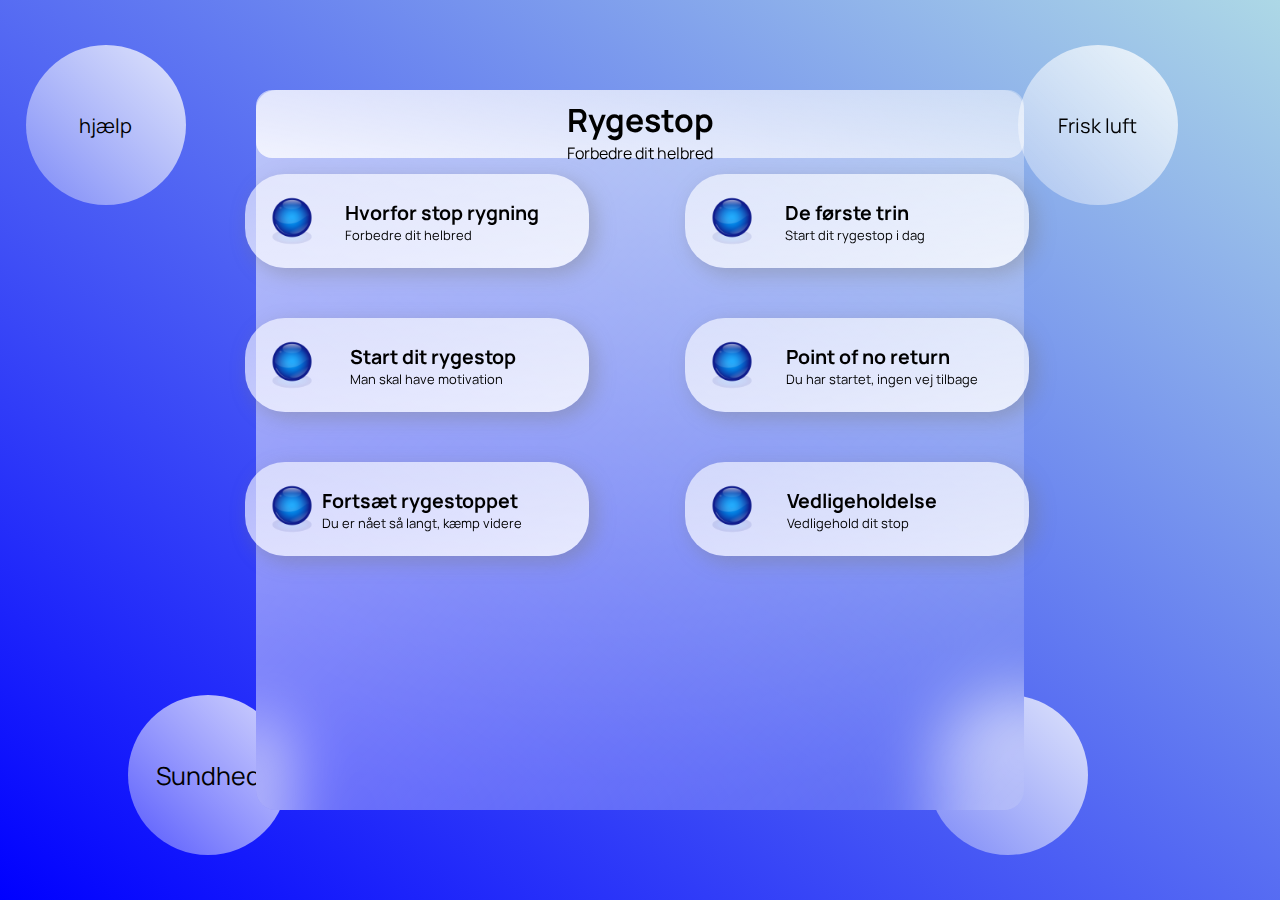
<file: index.html>
<!DOCTYPE html>
<html lang="en">
<head>
    <meta charset="UTF-8">
    <meta name="viewport" content="width=device-width, initial-scale=1.0">
    <title>Home page</title>
    <link rel="stylesheet" href="style.css">
    <link href="https://fonts.googleapis.com/css2?family=Manrope:wght@300;400;500;700;800&display=swap" rel="stylesheet">
</head>
<body>
    <main>
        <section>
            <div class="header">
                <h1>Rygestop</h1>  
                <p>Forbedre dit helbred</p>
            </div>
            <div class="links-til-sider">
                <a href="./pages/page1.html">
                    <div class="card" href="lasagne/startside.html">
                        <img src="images/blue-ball.png" width="50px" height="50px">
                        <div class="info">
                            <h2>Hvorfor stop rygning</h2>
                             <p>Forbedre dit helbred</p>
                        </div>
                        <h2 class="percentage"></h2>
                    </div>
                </a>
                <a href="./pages/page2.html">
                    <div class="card2">
                        <img src="images/blue-ball.png" width="50px" height="50px">
                        <div class="info2">
                            <h2>De første trin</h2>
                            <p>Start dit rygestop i dag</p>
                        </div>
                        <h2 class="percentage"></h2>
                    </div>
                </a>
                <a href="./pages/page3.html">
                    <div class="card3">
                        <img src="images/blue-ball.png" width="50px" height="50px">
                        <div class="info5">
                            <h2>Start dit rygestop</h2>
                            <p>Man skal have motivation</p>
                        </div>
                        <h2 class="percentage"></h2>
                    </div>
                </a>
                <a href="./pages/page4.html">
                    <div class="card4">
                        <img src="images/blue-ball.png" width="50px" height="50px">
                        <div class="info">
                            <h2>Point of no return</h2>
                            <p>Du har startet, ingen vej tilbage</p>
                        </div>
                        <h2 class="percentage"></h2>
                    </div>
                </a>
                <a href="./pages/page5.html">
                    <div class="card5">
                        <img src="images/blue-ball.png" width="50px" height="50px">
                        <div class="info1">
                            <h2>Fortsæt rygestoppet</h2>
                            <p>Du er nået så langt, kæmp videre</p>
                        </div>
                        <h2 class="percentage"></h2>
                    </div>
                </a>
                <a href="./pages/page6.html">
                    <div class="card6">
                        <img src="images/blue-ball.png" width="50px" height="50px">
                        <div class="info1">
                            <h2>Vedligeholdelse</h2>
                            <p>Vedligehold dit stop </p>
                        </div>
                        <h2 class="percentage"></h2>
                    </div>
                </a>
                </div>
            </div>
        </section>
        <div class="circle1"></div>
        <div class="circle2">
            <a class="github" href="https://sundhedsguiden.dk/temaer/sundhed-at-vaelge-det-gode-liv#:~:text=Sundhed%20spiller%20en%20stor%20rolle,diabetes%2C%20knoglesk%C3%B8rhed%20og%20d%C3%A5rligt%20hjerte.">Sundhed</a>
        </div>
        <div class="circle3"><a class="back" href="https://superform.dk/frisk-luft/">Frisk luft</a></div>
        <div class="circle4"><a class="back" href="./pages/page7.html">hjælp</a></div>
    </main>
</body>
</html>
</file>
<file: style.css>
* {
    margin: 0;
    padding: 0;
    box-sizing: 0;
}

main {
    min-height: 100vh;
    background: linear-gradient(to right top, blue, lightblue);
    display: flex;
    align-items: center;
    justify-content: center;
    font-family: "Manrope";
    position: relative;
}

section {
    min-height: 80vh;
    background: white;
    width: 60%;
    background: linear-gradient(to right bottom, 
    rgba(255,255,255,0.6), 
    rgba(255,255,255,0.1));
    border-radius: 20px;
    z-index: 5;
    backdrop-filter: blur(2rem);
    position: absolute;
}

.circle1, .circle2, .circle3, .circle4 {
    background: white;
    background: linear-gradient(to left bottom, 
    rgba(255,255,255,0.8), 
    rgba(255,255,255,0.3));
    width: 10rem;
    height: 10rem;
    border-radius: 50%;
    position: absolute;
}

.circle1 {
    bottom: 5%;
    right: 15%;
    display: flex;
    justify-content: center;
    align-items: center;
    font-size: 25px;
}

.back {
    text-decoration: none;
    color: black;
}

.back:hover {
    color: gray;
}

.circle2 {
    bottom: 5%;
    left: 10%;
    display: flex;
    align-items: center;
    justify-content: center;
} 

.github {
    text-decoration: none;
    color: black;
    font-size: 25px;
}

.github:hover {
    color: gray;
}

.circle3 {
    bottom: 8%;
    right: 30%;
}

.header {
    text-align: center;
    padding-top: 0.5rem;
    background: white;
    background: linear-gradient(to top right, 
    rgba(255,255,255,0.8), 
    rgba(255,255,255,0.3));
    border-radius: 1rem;
    height: 60px;
    align-items: center;
    justify-content: center;
}

.links-til-sider {
    margin: 1rem;
    padding-right: 50px;
    display: grid;
    grid-template-columns: 300px 300px;
    grid-row-gap: 50px;
    grid-column-gap: 140px;
    justify-content: center;
}

.card {
    background: white;
    position: relative;
    width: 100%;
    padding: 22px;
    font-size: small;
    display: flex;
    flex-direction: row;
    align-items: center;
    justify-content: space-between;
    border-radius: 40px;
    box-shadow: 6px 6px 20px rgba(122, 122, 122, 0.4);
    background: linear-gradient(to left top , 
    rgba(255,255,255,0.8), 
    rgba(255,255,255,0.6));
}

.progress {
    background: linear-gradient(to right top, #0000ff, #add8e6);
    width: 50%;
    height: 17%;
    border-radius: 1rem;
    position: absolute;
}

.progress1 {
    background: linear-gradient(to right top, #0000ff, #add8e6);
    width: 10%;
    height: 17%;
    border-radius: 1rem;
    position: absolute;
}

.balls {
    text-decoration: none;
    color: black;
}

.card2 {
    background: white;
    position: relative;
    width: 100%;
    padding: 22px;
    font-size: small;
    display: flex;
    flex-direction: row;
    align-items: center;
    justify-content: space-between;
    border-radius: 40px;
    box-shadow: 6px 6px 20px rgba(122, 122, 122, 0.4);
    background: linear-gradient(to left top , 
    rgba(255,255,255,0.8), 
    rgba(255,255,255,0.6));
}

.card3 {
    background: white;
    position: relative;
    width: 100%;
    padding: 22px;
    font-size: small;
    display: flex;
    flex-direction: row;
    align-items: center;
    justify-content: space-between;
    border-radius: 40px;
    box-shadow: 6px 6px 20px rgba(122, 122, 122, 0.4);
    background: linear-gradient(to left top , 
    rgba(255,255,255,0.8), 
    rgba(255,255,255,0.6));
}

.card4 {
    background: white;
    position: relative;
    width: 100%;
    padding: 22px;
    font-size: small;
    display: flex;
    flex-direction: row;
    align-items: center;
    justify-content: space-between;
    border-radius: 40px;
    box-shadow: 6px 6px 20px rgba(122, 122, 122, 0.4);
    background: linear-gradient(to left top , 
    rgba(255,255,255,0.8), 
    rgba(255,255,255,0.6));
}

.card5 {
    background: white;
    position: relative;
    width: 100%;
    padding: 22px;
    font-size: small;
    display: flex;
    flex-direction: row;
    align-items: center;
    justify-content: space-between;
    border-radius: 40px;
    box-shadow: 6px 6px 20px rgba(122, 122, 122, 0.4);
    background: linear-gradient(to left top , 
    rgba(255,255,255,0.8), 
    rgba(255,255,255,0.6));
}

.card6 {
    background: white;
    position: relative;
    width: 100%;
    padding: 22px;
    font-size: small;
    display: flex;
    flex-direction: row;
    align-items: center;
    justify-content: space-between;
    border-radius: 40px;
    box-shadow: 6px 6px 20px rgba(122, 122, 122, 0.4);
    background: linear-gradient(to left top , 
    rgba(255,255,255,0.8), 
    rgba(255,255,255,0.6));
}

.card7 {
    background: white;
    position: relative;
    width: 100%;
    padding: 22px;
    font-size: small;
    display: flex;
    flex-direction: row;
    align-items: center;
    justify-content: space-between;
    border-radius: 40px;
    box-shadow: 6px 6px 20px rgba(122, 122, 122, 0.4);
    background: linear-gradient(to left top , 
    rgba(255,255,255,0.8), 
    rgba(255,255,255,0.6));
}

.card8 {
    background: white;
    position: relative;
    width: 100%;
    padding: 22px;
    font-size: small;
    display: flex;
    flex-direction: row;
    align-items: center;
    justify-content: space-between;
    border-radius: 40px;
    box-shadow: 6px 6px 20px rgba(122, 122, 122, 0.4);
    background: linear-gradient(to left top , 
    rgba(255,255,255,0.8), 
    rgba(255,255,255,0.6));
}

.card9 {
    background: white;
    position: relative;
    width: 100%;
    padding: 22px;
    font-size: small;
    display: flex;
    flex-direction: row;
    align-items: center;
    justify-content: space-between;
    border-radius: 40px;
    box-shadow: 6px 6px 20px rgba(122, 122, 122, 0.4);
    background: linear-gradient(to left top , 
    rgba(255,255,255,0.8), 
    rgba(255,255,255,0.6));
}

.info1 {
    padding-right: 40px;
}

.info2 {
    padding-right: 55px;
}

.info3 {
    padding-right: 45px;
}

.info5 {
    padding-right: 18px;
}

a {
    text-decoration: none;
    color: black;
}

.circle3 {
    top: 5%;
    right: 8%;
    display: flex;
    justify-content: center;
    align-items: center;
    font-size: 20px;
    z-index: 10;
}

.back1 {
    color: black;
    text-decoration: none;
    z-index: 5;
}

.back1:hover {
    color: gray;
}

.circle4 {
    top: 5%;
    left: 2%;
    display: flex;
    justify-content: center;
    align-items: center;
    font-size: 20px;
    z-index: 10;
}
</file>
